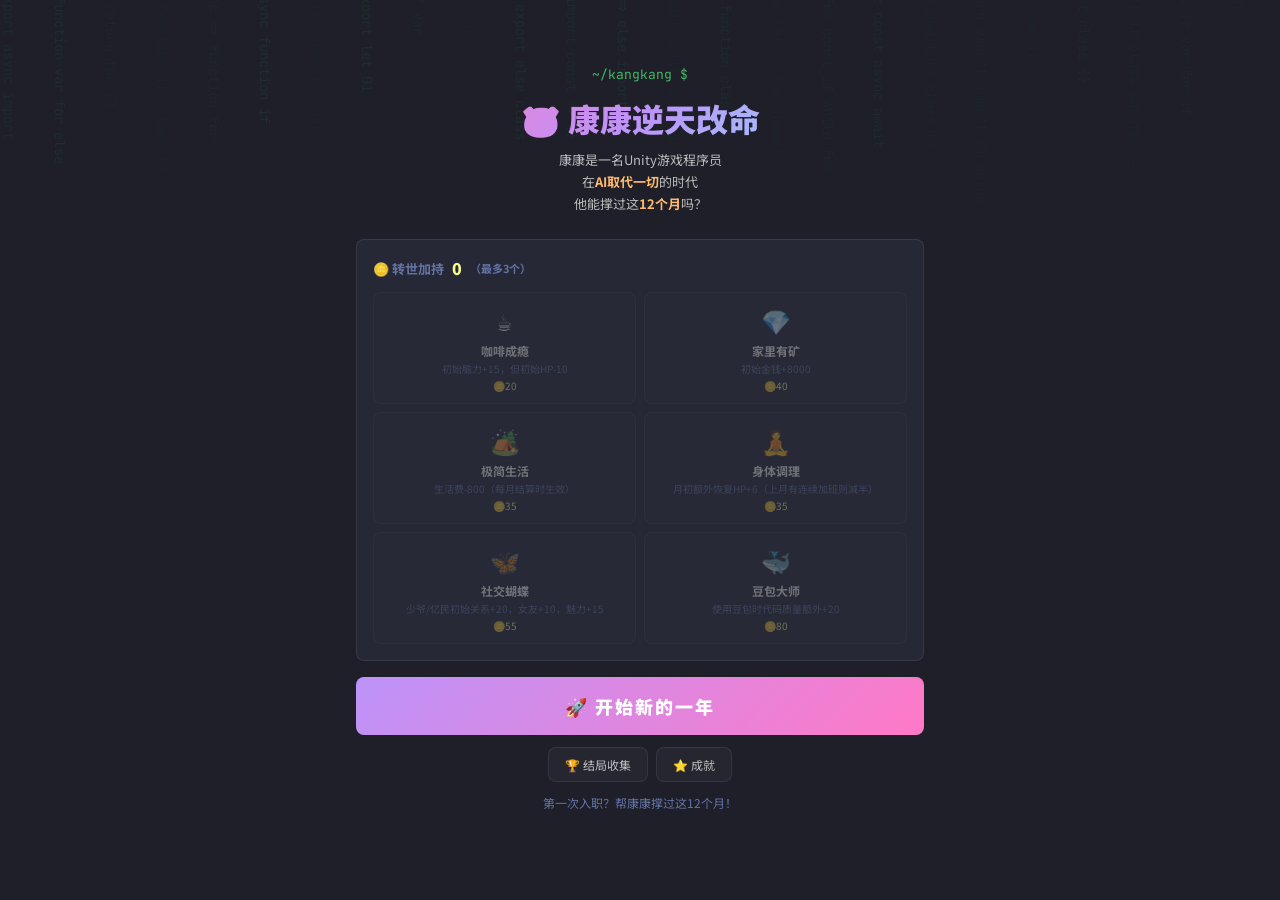
<file: index.html>
<!DOCTYPE html>
<html lang="zh-CN">
<head>
<meta charset="UTF-8">
<meta name="viewport" content="width=device-width, initial-scale=1.0, user-scalable=no">
<title>🐷 康康逆天改命 — 职场生存模拟</title>
<meta name="description" content="帮助Unity程序员康康在AI时代保住饭碗！12个月职场生存模拟 + Roguelike转世系统。">
<link href="https://fonts.googleapis.com/css2?family=JetBrains+Mono:wght@400;500;700&family=Noto+Sans+SC:wght@400;500;700;900&display=swap" rel="stylesheet">
<link rel="stylesheet" href="css/style.css">
</head>
<body>
<div class="code-rain" id="codeRain"></div>

<!-- ===== START SCREEN ===== -->
<div class="screen active" id="startScreen"><div class="container">
  <header class="logo">
    <div class="logo-terminal">~/kangkang $</div>
    <h1>🐷 康康逆天改命</h1>
    <div class="sub">康康是一名Unity游戏程序员<br>在<em>AI取代一切</em>的时代<br>他能撑过这<em>12个月</em>吗？</div>
  </header>
  <section class="buff-section">
    <h3>🪙 转世加持 <span class="coins" id="legacyCoins">0</span> <span class="buff-limit">（最多3个）</span></h3>
    <div class="buff-grid" id="buffGrid"></div>
  </section>
  <button class="start-btn" id="startBtn">🚀 开始新的一年</button>
  <div class="start-actions">

    <button class="start-sub-btn" id="endingsBtn">🏆 结局收集</button>
    <button class="start-sub-btn" id="achieveBtn">⭐ 成就</button>
  </div>
  <p class="best-record" id="bestRecord"></p>
</div></div>

<!-- ===== GAME SCREEN (IDE Layout) ===== -->
<div class="screen" id="gameScreen"><div class="ide-layout">

  <!-- Tab Bar (Month Indicator) -->
  <div class="tab-bar" id="tabBar">
    <div class="tab-item" data-month="1">1月</div>
    <div class="tab-item" data-month="2">2月</div>
    <div class="tab-item" data-month="3">3月</div>
    <div class="tab-item" data-month="4">4月</div>
    <div class="tab-item" data-month="5">5月</div>
    <div class="tab-item" data-month="6">6月</div>
    <div class="tab-item" data-month="7">7月</div>
    <div class="tab-item" data-month="8">8月</div>
    <div class="tab-item" data-month="9">9月</div>
    <div class="tab-item" data-month="10">10月</div>
    <div class="tab-item" data-month="11">11月</div>
    <div class="tab-item" data-month="12">12月</div>
  </div>

  <!-- Mobile Explorer Toggle -->
  <button class="explorer-toggle" id="toggleExplorer">📊</button>
  <div class="explorer-backdrop" id="explorerBackdrop"></div>

  <!-- Main Area: Explorer + Editor -->
  <div class="ide-main">

    <!-- Explorer (Left Sidebar) -->
    <div class="explorer" id="explorer">
      <div class="explorer-title">EXPLORER</div>

      <div class="explorer-section">
        <div class="section-header">📊 STATUS</div>
        <div class="stat-row">
          <span class="stat-icon">❤️</span>
          <span class="stat-name">HP</span>
          <div class="stat-bar-wrap"><div class="stat-bar stat-bar-hp" id="barHp"></div></div>
          <span class="stat-val" id="valHp">100</span>
        </div>
        <div class="stat-row">
          <span class="stat-icon">🧠</span>
          <span class="stat-name">Brain</span>
          <div class="stat-bar-wrap"><div class="stat-bar stat-bar-brain" id="barBrain"></div></div>
          <span class="stat-val" id="valBrain">80</span>
        </div>
        <div class="stat-row">
          <span class="stat-icon">💰</span>
          <span class="stat-name">Money</span>
          <span class="stat-val stat-val-money" id="valMoney">¥5,000</span>
        </div>
        <div class="stat-row">
          <span class="stat-icon">💼</span>
          <span class="stat-name">Salary</span>
          <span class="stat-val stat-val-money stat-val-salary" id="valSalary">¥3,200</span>
        </div>
        <div class="stat-row">
          <span class="stat-icon">🏠</span>
          <span class="stat-name">Cost</span>
          <span class="stat-val stat-val-money stat-val-cost" id="valLivingCost">-¥1,400</span>
        </div>

        <div class="stat-row">
          <span class="stat-icon">👔</span>
          <span class="stat-name">Boss</span>
          <div class="stat-bar-wrap"><div class="stat-bar stat-bar-boss" id="barBoss"></div></div>
          <span class="stat-val" id="valBoss">50</span>
        </div>
      </div>

      <div class="explorer-section">
        <div class="section-header">🤝 RELATIONS</div>
        <div class="stat-row">
          <span class="stat-icon">🧪</span>
          <span class="stat-name">少爷</span>
          <div class="stat-bar-wrap"><div class="stat-bar stat-bar-rel" id="barShaoye"></div></div>
          <span class="stat-val" id="valShaoye">50</span>
        </div>
        <div class="stat-row">
          <span class="stat-icon">💻</span>
          <span class="stat-name">亿民</span>
          <div class="stat-bar-wrap"><div class="stat-bar stat-bar-rel" id="barYimin"></div></div>
          <span class="stat-val" id="valYimin">50</span>
        </div>
        <div class="stat-row" id="gfRelRow">
          <span class="stat-icon">💕</span>
          <span class="stat-name">女友</span>
          <div class="stat-bar-wrap"><div class="stat-bar stat-bar-gf" id="barGf"></div></div>
          <span class="stat-val" id="valGf">60</span>
        </div>
      </div>

      <div class="explorer-section">
        <div class="section-header">🤖 AI MODEL</div>
        <div class="model-display" id="currentModelDisplay">🐳 豆包</div>
      </div>

      <div class="explorer-section">
        <div class="section-header">📅 STAGE</div>
        <div class="stage-display" id="stageDisplay">🌱 新手上路</div>
      </div>

      <!-- Controls section at bottom -->
      <div class="explorer-section explorer-controls">
        <div class="section-header">⚡ CONTROLS</div>
        <button class="ctrl-btn" id="switchModelBtn" title="切换模型">🤖 切换模型</button>
        <div class="speed-ctrl" id="speedCtrl">
          <button data-speed="1500">▶ 慢速</button>
          <button data-speed="800" class="active">▶▶ 正常</button>
          <button data-speed="300">▶▶▶ 快速</button>
        </div>
      </div>
    </div>

    <!-- Editor (Main Content) -->
    <div class="editor">
      <div class="editor-tab">
        <span class="editor-tab-icon">📄</span>
        <span id="editorTabName">kangkang_life.log</span>
      </div>
      <div class="month-finance" id="monthFinancePanel">
        <div class="mf-header">
          <span class="mf-title">📒 月度财务</span>
          <span class="mf-month" id="mfMonthLabel">1月进行中</span>
        </div>
        <div class="mf-grid">
          <div class="mf-item">
            <span>工资收入</span>
            <strong id="mfSalaryIncome">+¥3,200</strong>
          </div>
          <div class="mf-item">
            <span>生活费</span>
            <strong id="mfLivingCost">-¥1,400</strong>
          </div>
          <div class="mf-item">
            <span>模型支出</span>
            <strong id="mfModelCost">-¥0</strong>
          </div>
          <div class="mf-item">
            <span>月度净结余</span>
            <strong id="mfMonthIncome">+¥1,800</strong>
          </div>
          <div class="mf-item mf-item-wide">
            <span>评薪结果</span>
            <strong id="mfSalaryAdjust">待结算</strong>
          </div>
        </div>
        <div class="mf-review" id="mfReviewText">季度评薪：等待月结算</div>
      </div>
      <div class="event-stream" id="eventStream"></div>
      <div class="choice-panel" id="choicePanel">
        <div class="cp-title" id="cpTitle"></div>
        <div class="cp-desc" id="cpDesc"></div>
        <div id="cpBtns"></div>
      </div>
    </div>
  </div>

  <!-- Terminal Bar (Bottom — minimal) -->
  <div class="terminal-bar">
    <div class="terminal-title">TERMINAL</div>
  </div>

</div></div>

<!-- ===== END SCREEN ===== -->
<div class="screen" id="endScreen"><div class="end-screen">
  <div class="end-card">
    <div class="big-icon" id="endIcon">💀</div>
    <h2 id="endTitle" class="lose">康康的职场生涯结束了</h2>
    <div class="end-desc" id="endDesc"></div>
    <div class="end-grid" id="endGrid"></div>
    <div class="end-timeline" id="endTimeline" style="display:none"></div>
    <div class="legacy-earned" id="endLegacy"></div>
    <button class="restart-btn" id="restartBtn">🔄 转世重来</button>
  </div>
</div></div>

<!-- ===== OVERLAYS ===== -->



<!-- Endings Collection -->
<div class="overlay" id="endingsOverlay">
  <div class="overlay-content">
    <div class="overlay-header">
      <h2>🏆 结局收集</h2>
      <button class="overlay-close" data-close="endingsOverlay">✕</button>
    </div>
    <div class="overlay-progress" id="endingsProgress"></div>
    <div class="overlay-body" id="endingsBody"></div>
  </div>
</div>

<!-- Achievements -->
<div class="overlay" id="achieveOverlay">
  <div class="overlay-content">
    <div class="overlay-header">
      <h2>⭐ 成就</h2>
      <button class="overlay-close" data-close="achieveOverlay">✕</button>
    </div>
    <div class="overlay-progress" id="achieveProgress"></div>
    <div class="overlay-body" id="achieveBody"></div>
  </div>
</div>



<!-- Model Switch -->
<div class="overlay" id="modelSwitchOverlay">
  <div class="overlay-content">
    <div class="overlay-header">
      <h2>🤖 切换 AI 模型</h2>
      <button class="overlay-close" data-close="modelSwitchOverlay">✕</button>
    </div>
    <div class="overlay-body">
      <div class="model-list" id="modelList"></div>
    </div>
  </div>
</div>


<!-- Achievement Toast -->
<div class="achievement-toast" id="achieveToast">
  <div class="at-icon">🏆</div>
  <div class="at-info">
    <div class="at-title">成就解锁！</div>
    <div class="at-name" id="achieveName"></div>
    <div class="at-reward" id="achieveReward"></div>
  </div>
</div>

<script type="module" src="js/app.js"></script>
</body>
</html>
</file>
<file: css/style.css>
/* ===== RESET & VARIABLES ===== */
*{margin:0;padding:0;box-sizing:border-box}
:root{
  /* Dracula Theme */
  --bg:#282a36;
  --bg-darker:#1e1f29;
  --bg-lighter:#343746;
  --bg-sidebar:#21222c;
  --card:rgba(40,42,54,.95);
  --border:rgba(255,255,255,.08);
  --border-active:rgba(139,233,253,.3);
  /* Dracula colors */
  --pink:#ff79c6;
  --purple:#bd93f9;
  --blue:#8be9fd;
  --green:#50fa7b;
  --yellow:#f1fa8c;
  --red:#ff5555;
  --orange:#ffb86c;
  --cyan:#8be9fd;
  --comment:#6272a4;
  /* Text */
  --text:#f8f8f2;
  --text2:#bbb;
  --text3:#6272a4;
  /* Sizing */
  --radius:4px;
  --radius-lg:8px;
  --tab-height:36px;
  --terminal-height:30px;
  --explorer-width:210px;
}

body{
  font-family:'Noto Sans SC','JetBrains Mono',monospace,sans-serif;
  background:var(--bg-darker);
  color:var(--text);
  min-height:100vh;
  overflow-x:hidden;
}

/* ===== CODE RAIN BACKGROUND ===== */
.code-rain{
  position:fixed;inset:0;z-index:0;pointer-events:none;overflow:hidden;opacity:.06;
  font-family:'JetBrains Mono',monospace;font-size:14px;color:var(--green);
}
.rain-col{
  position:absolute;top:-100%;animation:rainFall var(--dur) linear infinite;
  writing-mode:vertical-rl;text-orientation:mixed;opacity:var(--op);
}
@keyframes rainFall{0%{top:-100%}100%{top:100%}}

/* ===== SCREEN MANAGEMENT ===== */
.screen{display:none;position:relative;z-index:1;min-height:100vh}
.screen.active{display:block}
.container{max-width:600px;margin:0 auto;padding:16px}

/* ===== START SCREEN ===== */
.logo{text-align:center;padding:50px 0 24px}
.logo-terminal{
  font-family:'JetBrains Mono',monospace;font-size:13px;color:var(--green);
  margin-bottom:12px;opacity:.7;
}
.logo h1{
  font-size:32px;font-weight:900;
  background:linear-gradient(135deg,var(--pink),var(--purple),var(--cyan));
  -webkit-background-clip:text;-webkit-text-fill-color:transparent;background-clip:text;
  margin-bottom:8px;
}
.logo .sub{color:var(--text2);font-size:13px;line-height:1.7}
.logo .sub em{color:var(--orange);font-style:normal;font-weight:700}

.buff-section{
  background:var(--card);border:1px solid var(--border);
  border-radius:var(--radius-lg);padding:16px;margin-bottom:16px;
}
.buff-section h3{
  font-size:13px;color:var(--text3);margin-bottom:12px;
  display:flex;align-items:center;gap:8px;
}
.buff-section .coins{color:var(--yellow);font-weight:900;font-size:16px}
.buff-section .buff-limit{font-size:11px;color:var(--comment)}
.buff-grid{display:grid;grid-template-columns:1fr 1fr;gap:8px}
.buff-card{
  padding:10px;border:1px solid var(--border);border-radius:var(--radius-lg);
  cursor:pointer;transition:all .25s;background:rgba(255,255,255,.02);text-align:center;
}
.buff-card:hover{border-color:rgba(255,255,255,.15);background:rgba(255,255,255,.04)}
.buff-card.active{border-color:var(--purple);box-shadow:0 0 12px rgba(189,147,249,.2)}
.buff-card.locked{opacity:.35;cursor:not-allowed}
.buff-card .bf-icon{font-size:24px}
.buff-card .bf-name{font-size:12px;font-weight:700;margin:4px 0 2px}
.buff-card .bf-desc{font-size:10px;color:var(--text3)}
.buff-card .bf-cost{font-size:10px;color:var(--yellow);margin-top:2px}

.start-btn{
  display:block;width:100%;padding:16px;border:none;
  border-radius:var(--radius-lg);
  background:linear-gradient(135deg,var(--purple),var(--pink));
  color:#fff;font-family:inherit;font-size:18px;font-weight:900;
  cursor:pointer;transition:all .3s;letter-spacing:2px;margin-top:16px;
}
.start-btn:hover{transform:translateY(-2px);box-shadow:0 8px 30px rgba(189,147,249,.4)}
.best-record{text-align:center;margin-top:12px;font-size:12px;color:var(--text3)}

/* ===== IDE LAYOUT ===== */
.ide-layout{
  display:flex;flex-direction:column;height:100vh;
  background:var(--bg);overflow:hidden;
}

/* Tab Bar */
.tab-bar{
  display:flex;height:var(--tab-height);background:var(--bg-darker);
  border-bottom:1px solid var(--border);overflow-x:auto;flex-shrink:0;
}
.tab-bar::-webkit-scrollbar{height:0}
.tab-item{
  padding:0 14px;height:100%;display:flex;align-items:center;
  font-size:12px;font-family:'JetBrains Mono',monospace;
  color:var(--text3);cursor:default;white-space:nowrap;
  border-right:1px solid var(--border);transition:all .2s;
  position:relative;flex-shrink:0;
}
.tab-item.active{
  background:var(--bg);color:var(--text);
}
/* Active tab animated underline */
.tab-item.active::after{
  content:'';position:absolute;bottom:0;left:0;right:0;height:2px;
  background:linear-gradient(90deg,var(--purple),var(--pink));
  animation:tabGlow 2s ease-in-out infinite alternate;
}
@keyframes tabGlow{
  0%{opacity:.6;box-shadow:none}
  100%{opacity:1;box-shadow:0 0 8px rgba(189,147,249,.5)}
}
.tab-item.completed{color:var(--green)}
.tab-item.completed::after{content:' ✓';color:var(--green);font-size:10px;position:static}

/* Main Area */
.ide-main{
  display:flex;flex:1;overflow:hidden;
}

/* Explorer Sidebar */
.explorer{
  width:var(--explorer-width);background:var(--bg-sidebar);
  border-right:1px solid var(--border);overflow-y:auto;flex-shrink:0;
  padding-bottom:12px;
  display:flex;flex-direction:column;
}
.explorer::-webkit-scrollbar{width:3px}
.explorer::-webkit-scrollbar-thumb{background:var(--comment);border-radius:2px}
.explorer-title{
  font-size:11px;font-weight:700;color:var(--text3);
  padding:8px 12px;text-transform:uppercase;letter-spacing:1px;
  flex-shrink:0;
}
.explorer-section{padding:0 8px;margin-bottom:8px;flex-shrink:0}
.section-header{
  font-size:10px;color:var(--text3);padding:4px;
  font-weight:700;text-transform:uppercase;letter-spacing:.5px;
  margin-bottom:4px;
}

/* Explorer Controls — pinned to bottom */
.explorer-controls{
  margin-top:auto;
  padding:8px;
  border-top:1px solid var(--border);
}
.ctrl-btn{
  display:block;width:100%;padding:6px 8px;margin-bottom:6px;
  border:1px solid var(--border);border-radius:var(--radius);
  background:rgba(255,255,255,.03);color:var(--text2);
  font-family:'Noto Sans SC','JetBrains Mono',monospace;
  font-size:11px;cursor:pointer;transition:all .2s;text-align:left;
}
.ctrl-btn:hover{
  border-color:var(--purple);color:var(--text);
  background:rgba(189,147,249,.08);
}
.ctrl-btn:active{
  transform:translateY(1px);
}
.ctrl-btn:disabled{
  opacity:.45;
  cursor:not-allowed;
  border-color:var(--border);
  color:var(--text3);
  background:rgba(255,255,255,.015);
}
.ctrl-btn:disabled:hover{
  border-color:var(--border);
  color:var(--text3);
  background:rgba(255,255,255,.015);
}
.explorer-controls .speed-ctrl{
  display:flex;flex-direction:column;gap:3px;
}
.explorer-controls .speed-ctrl button{
  width:100%;text-align:left;
}

.stat-row{
  display:flex;align-items:center;gap:4px;padding:3px 4px;
  border-radius:var(--radius);font-size:12px;
  transition:background .2s;
}
.stat-row:hover{background:rgba(255,255,255,.04)}
.stat-icon{font-size:12px;width:16px;text-align:center;flex-shrink:0}
.stat-name{
  font-family:'JetBrains Mono',monospace;font-size:11px;
  color:var(--text2);width:40px;flex-shrink:0;
}
.stat-bar-wrap{
  flex:1;height:6px;background:rgba(255,255,255,.06);
  border-radius:3px;overflow:hidden;min-width:30px;
  position:relative;
}
.stat-bar{
  height:100%;border-radius:3px;transition:width .5s ease;
  position:relative;
}

/* Gradient stat bars */
.stat-bar-hp{background:linear-gradient(90deg,#ff2222,var(--red));width:100%}
.stat-bar-brain{background:linear-gradient(90deg,#4ac8e8,var(--cyan));width:80%}
.stat-bar-boss{background:linear-gradient(90deg,#e89030,var(--orange));width:50%}
.stat-bar-rel{background:linear-gradient(90deg,#9060e0,var(--purple));width:50%}
.stat-bar-gf{background:linear-gradient(90deg,#ff5090,var(--pink));width:60%}

/* Danger pulse animation for low stats */
.stat-bar.stat-danger{
  animation:dangerPulse 1.2s ease-in-out infinite;
}
@keyframes dangerPulse{
  0%,100%{opacity:1;filter:brightness(1)}
  50%{opacity:.5;filter:brightness(1.5)}
}

.stat-val{
  font-family:'JetBrains Mono',monospace;font-size:11px;
  font-weight:700;width:28px;text-align:right;flex-shrink:0;
  transition:color .3s;
}
.stat-val.stat-danger{color:var(--red) !important}
.stat-val-money{color:var(--green);width:auto;flex:1;text-align:right}
.stat-val-money.money-positive{color:var(--green)}
.stat-val-money.money-negative{color:var(--red)}
.stat-val-salary{color:var(--cyan)}
.stat-val-cost{color:var(--orange)}

.model-display{
  padding:4px 8px;font-size:12px;color:var(--cyan);
  background:rgba(139,233,253,.06);border-radius:var(--radius);
}
.stage-display{
  padding:4px 8px;font-size:11px;color:var(--text2);
}

/* Editor */
.editor{
  flex:1;display:flex;flex-direction:column;overflow:hidden;
  background:var(--bg);
}
.editor-tab{
  display:flex;align-items:center;gap:6px;
  padding:6px 14px;font-size:12px;color:var(--text2);
  background:var(--bg-darker);border-bottom:1px solid var(--border);
  font-family:'JetBrains Mono',monospace;flex-shrink:0;
}
.editor-tab-icon{font-size:14px}

/* Month Finance Summary */
.month-finance{
  padding:10px 14px 12px;
  border-bottom:1px solid var(--border);
  background:linear-gradient(180deg,rgba(139,233,253,.07),rgba(40,42,54,.24));
  flex-shrink:0;
}
.mf-header{
  display:flex;align-items:center;justify-content:space-between;
  gap:8px;margin-bottom:8px;
}
.mf-title{
  font-size:11px;font-weight:700;color:var(--text2);
  text-transform:uppercase;letter-spacing:.5px;
}
.mf-month{
  font-family:'JetBrains Mono',monospace;font-size:11px;
  color:var(--cyan);
}
.mf-grid{
  display:grid;grid-template-columns:repeat(2,minmax(0,1fr));gap:6px;
}
.mf-item{
  padding:6px 8px;border:1px solid var(--border);border-radius:var(--radius);
  background:rgba(255,255,255,.02);display:flex;flex-direction:column;gap:2px;
}
.mf-item span{
  font-size:10px;color:var(--text3);
}
.mf-item strong{
  font-family:'JetBrains Mono',monospace;font-size:12px;
  font-weight:700;color:var(--text);
}
.mf-item strong.money-positive{color:var(--green)}
.mf-item strong.money-negative{color:var(--red)}
.mf-item strong.money-warn{color:var(--orange)}
.mf-item-wide{grid-column:1 / -1}
.mf-review{
  margin-top:8px;padding:6px 8px;
  border:1px solid rgba(139,233,253,.2);border-radius:var(--radius);
  font-size:11px;line-height:1.5;color:var(--text2);
  background:rgba(139,233,253,.06);
}
.mf-review.review-good{
  border-color:rgba(80,250,123,.3);
  background:rgba(80,250,123,.08);
  color:var(--green);
}
.mf-review.review-bad{
  border-color:rgba(255,85,85,.36);
  background:rgba(255,85,85,.08);
  color:var(--red);
}
.mf-review.review-neutral{
  border-color:rgba(241,250,140,.28);
  background:rgba(241,250,140,.07);
  color:var(--yellow);
}

/* Event Stream */
.event-stream{
  flex:1;overflow-y:auto;padding:12px 16px;
  font-family:'JetBrains Mono','Noto Sans SC',monospace;
  font-size:13px;line-height:1.6;
}
.event-stream::-webkit-scrollbar{width:4px}
.event-stream::-webkit-scrollbar-thumb{background:var(--comment);border-radius:2px}

.ev-line{
  padding:3px 0;color:var(--text2);animation:evIn .3s ease-out;
  display:flex;gap:8px;
}
.ev-line .ev-prefix{
  color:var(--comment);font-size:12px;flex-shrink:0;user-select:none;
}
.ev-line.good{color:var(--green)}
.ev-line.good .ev-prefix{color:var(--green)}
.ev-line.bad{color:var(--red)}
.ev-line.bad .ev-prefix{color:var(--red)}
.ev-line.special{color:var(--purple);font-weight:500}
.ev-line.special .ev-prefix{color:var(--purple)}
.ev-line.money{color:var(--yellow)}
.ev-line.money .ev-prefix{color:var(--yellow)}
.ev-line.money-good{color:#ff4444}
.ev-line.money-good .ev-prefix{color:#ff4444}
.ev-line.choice-made{color:var(--cyan)}
.ev-line.choice-made .ev-prefix{color:var(--cyan)}
.ev-line.neutral{color:var(--text2)}

/* Month divider in event stream */
.ev-line.ev-divider{
  border-top:1px solid rgba(189,147,249,.15);
  margin-top:8px;padding-top:10px;
}
.ev-line.ev-divider .ev-prefix{
  background:linear-gradient(90deg,var(--purple),var(--pink));
  -webkit-background-clip:text;-webkit-text-fill-color:transparent;background-clip:text;
  font-weight:700;
}
@keyframes evIn{0%{opacity:0;transform:translateY(4px)}100%{opacity:1;transform:translateY(0)}}

/* Choice Panel — glassmorphism */
.choice-panel{
  background:rgba(52,55,70,.85);
  backdrop-filter:blur(12px);-webkit-backdrop-filter:blur(12px);
  border-top:1px solid rgba(189,147,249,.2);
  padding:16px;display:none;animation:panelIn .3s ease-out;flex-shrink:0;
  box-shadow:0 -4px 20px rgba(0,0,0,.3);
}
.choice-panel.show{display:block}
@keyframes panelIn{0%{opacity:0;transform:translateY(8px)}100%{opacity:1;transform:translateY(0)}}
.cp-title{font-size:14px;font-weight:700;margin-bottom:4px;color:var(--purple)}
.cp-desc{font-size:12px;color:var(--text3);margin-bottom:12px}
.cp-btn{
  display:block;width:100%;padding:10px 14px;margin-bottom:6px;
  border:1px solid rgba(189,147,249,.15);border-radius:var(--radius-lg);
  background:rgba(255,255,255,.03);color:var(--text);
  font-family:inherit;font-size:13px;cursor:pointer;
  transition:all .25s;text-align:left;
  position:relative;overflow:hidden;
}
.cp-btn:last-child{margin-bottom:0}
.cp-btn:hover{
  border-color:var(--purple);
  background:rgba(189,147,249,.1);
  transform:translateX(6px);
  box-shadow:0 0 16px rgba(189,147,249,.15);
}
.cp-btn:active{transform:scale(.98)}
.cp-btn.locked{opacity:.35;cursor:not-allowed}
.cp-btn .cpb-hint{font-size:10px;color:var(--text3);margin-top:2px}
.cp-btn .cpb-lock{font-size:10px;color:var(--orange);margin-top:2px}

/* Terminal Bar — minimal */
.terminal-bar{
  height:var(--terminal-height);background:var(--bg-darker);
  border-top:1px solid var(--border);display:flex;align-items:center;
  padding:0 12px;gap:12px;flex-shrink:0;
}
.terminal-title{
  font-size:11px;font-weight:700;color:var(--text3);
  text-transform:uppercase;letter-spacing:1px;
}
.speed-ctrl{display:flex;gap:4px}
.speed-ctrl button{
  padding:4px 10px;border:1px solid var(--border);border-radius:var(--radius);
  background:transparent;color:var(--text3);font-family:'JetBrains Mono',monospace;
  font-size:11px;cursor:pointer;transition:all .2s;
}
.speed-ctrl button.active{border-color:var(--green);color:var(--green);background:rgba(80,250,123,.08)}
.speed-ctrl button:hover{border-color:rgba(255,255,255,.2)}

/* Stat change animations */
@keyframes statUp{0%{transform:scale(1)}50%{transform:scale(1.3);color:var(--green)}100%{transform:scale(1)}}
@keyframes statDown{0%{transform:scale(1)}50%{transform:scale(1.3);color:var(--red)}100%{transform:scale(1)}}
.stat-change-up{animation:statUp .5s ease-out}
.stat-change-down{animation:statDown .5s ease-out}

/* ===== END SCREEN ===== */
.end-screen{display:flex;align-items:center;justify-content:center;min-height:100vh;padding:16px;background:var(--bg-darker)}
.end-card{
  text-align:center;background:var(--card);border:1px solid var(--border);
  border-radius:12px;padding:36px 28px;max-width:440px;width:100%;
  box-shadow:0 20px 60px rgba(0,0,0,.6);animation:popIn .6s cubic-bezier(.175,.885,.32,1.275);
}
@keyframes popIn{0%{opacity:0;transform:scale(.7)}100%{opacity:1;transform:scale(1)}}
.end-card .big-icon{font-size:72px;margin-bottom:12px}
.end-card h2{font-size:24px;font-weight:900;margin-bottom:8px}
.end-card h2.win{background:linear-gradient(135deg,var(--yellow),var(--orange));-webkit-background-clip:text;-webkit-text-fill-color:transparent;background-clip:text}
.end-card h2.lose{color:var(--red)}
.end-card .end-desc{font-size:13px;color:var(--text2);margin-bottom:16px;line-height:1.6}
.end-card .end-grid{display:grid;grid-template-columns:1fr 1fr;gap:8px;margin-bottom:16px}
.end-card .eg-item{background:rgba(255,255,255,.04);border-radius:var(--radius-lg);padding:8px}
.end-card .eg-item .eg-l{font-size:10px;color:var(--text3)}
.end-card .eg-item .eg-v{font-size:16px;font-weight:900;font-family:'JetBrains Mono',monospace}
.end-card .legacy-earned{font-size:14px;color:var(--yellow);font-weight:700;margin-bottom:16px}
.end-card .restart-btn{
  width:100%;padding:14px;border:none;border-radius:var(--radius-lg);
  background:linear-gradient(135deg,var(--purple),var(--pink));
  color:#fff;font-family:inherit;font-size:16px;font-weight:700;
  cursor:pointer;transition:all .3s;
}
.end-card .restart-btn:hover{transform:translateY(-2px);box-shadow:0 8px 24px rgba(189,147,249,.4)}

/* Timeline */
.end-timeline{text-align:left;margin:16px 0;padding:16px;background:rgba(255,255,255,.03);border-radius:var(--radius-lg);border:1px solid var(--border)}
.tl-title{font-size:13px;font-weight:700;margin-bottom:12px;color:var(--text2)}
.tl-item{padding:6px 0 6px 20px;position:relative;font-size:12px;color:var(--text2);line-height:1.5;border-left:2px solid var(--border)}
.tl-item:last-child{border-left-color:transparent}
.tl-item::before{content:'';position:absolute;left:-5px;top:10px;width:8px;height:8px;border-radius:50%;background:var(--purple);border:2px solid var(--bg-darker)}
.tl-item .tl-month{color:var(--cyan);font-weight:700;margin-right:4px;font-family:'JetBrains Mono',monospace}

/* Achievement Toast */
.achievement-toast{
  position:fixed;top:20px;right:-300px;display:flex;align-items:center;
  gap:12px;padding:12px 20px;background:rgba(33,34,44,.95);border:1px solid var(--purple);
  border-radius:var(--radius-lg);box-shadow:0 8px 30px rgba(189,147,249,.2);
  transition:right .5s cubic-bezier(.175,.885,.32,1.275);z-index:100;
  backdrop-filter:blur(8px);-webkit-backdrop-filter:blur(8px);
}
.achievement-toast.show{right:20px}
.at-icon{font-size:28px}
.at-info .at-title{font-size:11px;color:var(--purple);font-weight:700}
.at-info .at-name{font-size:14px;font-weight:500;color:var(--text)}

/* ===== RESPONSIVE — Desktop ===== */
@media(max-width:768px){
  :root{--explorer-width:170px}
  .tab-item{padding:0 10px;font-size:11px}
  .stat-name{width:32px;font-size:10px}
  .stat-val{font-size:10px;width:24px}
}

/* ===== RESPONSIVE — Mobile ===== */
/* Explorer toggle (hidden on desktop) */
.explorer-toggle{display:none}
.explorer-backdrop{display:none}

@media(max-width:600px){
  .container{padding:10px}
  .logo h1{font-size:24px}

  .month-finance{padding:8px 10px 10px}
  .mf-title,.mf-month{font-size:10px}
  .mf-grid{grid-template-columns:1fr}
  .mf-item strong{font-size:11px}
  .mf-item-wide{grid-column:auto}

  /* Explorer → slide-out drawer */
  .explorer-toggle{
    display:flex;align-items:center;justify-content:center;
    position:fixed;top:calc(var(--tab-height) + 8px);left:8px;
    z-index:50;width:40px;height:40px;
    border:1px solid var(--border);border-radius:var(--radius-lg);
    background:rgba(33,34,44,.9);color:var(--text);
    font-size:16px;cursor:pointer;
    backdrop-filter:blur(8px);-webkit-backdrop-filter:blur(8px);
    box-shadow:0 2px 12px rgba(0,0,0,.4);
    transition:all .2s;
  }
  .explorer-toggle:hover{border-color:var(--purple);background:rgba(189,147,249,.15)}
  .explorer-backdrop{
    display:none;position:fixed;inset:0;z-index:90;
    background:rgba(0,0,0,.5);backdrop-filter:blur(2px);
    transition:opacity .3s;
  }
  .explorer-backdrop.show{display:block}

  .explorer{
    position:fixed;top:0;left:-85vw;width:85vw;height:100vh;
    z-index:100;overflow-y:auto;
    transition:left .3s cubic-bezier(.4,0,.2,1);
    border-right:1px solid var(--border);
    box-shadow:4px 0 24px rgba(0,0,0,.6);
  }
  .explorer.open{left:0}

  /* Tab bar scroll fade */
  .tab-bar{
    position:relative;
    -webkit-mask-image:linear-gradient(90deg,#000 80%,transparent 100%);
    mask-image:linear-gradient(90deg,#000 80%,transparent 100%);
  }
  .tab-item{padding:0 8px;font-size:10px}

  /* Editor fills remaining space */
  .editor{min-height:280px}
  .event-stream{min-height:200px;max-height:60vh;font-size:12px;transition:padding-bottom .3s ease}
  .ev-line .ev-prefix{font-size:10px}

  /* Choice panel → bottom sheet */
  .choice-panel{
    position:fixed;bottom:0;left:0;right:0;
    z-index:90;max-height:70vh;
    border-radius:16px 16px 0 0;
    box-shadow:0 -8px 30px rgba(0,0,0,.5);
    overflow-y:auto;
  }
  .cp-btn{min-height:48px;font-size:13px;padding:12px 14px}

  /* Terminal compact */
  .terminal-bar{gap:6px;padding:0 8px}

  /* Start screen */
  .start-btn{position:sticky;bottom:10px;box-shadow:0 -4px 20px rgba(0,0,0,.6)}
  .end-card{padding:28px 20px}
  .achievement-toast.show{right:10px;left:10px}
}
@supports(padding:env(safe-area-inset-bottom)){
  .terminal-bar{padding-bottom:env(safe-area-inset-bottom)}
  .choice-panel{padding-bottom:calc(16px + env(safe-area-inset-bottom))}
}

/* ===== START SCREEN SUB BUTTONS ===== */
.start-actions{
  display:flex;gap:8px;margin-top:12px;justify-content:center;
}
.start-sub-btn{
  padding:8px 16px;border:1px solid var(--border);border-radius:var(--radius-lg);
  background:rgba(255,255,255,.03);color:var(--text2);font-family:inherit;font-size:12px;
  cursor:pointer;transition:all .25s;
}
.start-sub-btn:hover{
  border-color:var(--purple);color:var(--text);background:rgba(189,147,249,.08);
  transform:translateY(-1px);
}


/* ===== OVERLAY SYSTEM ===== */
.overlay{
  position:fixed;inset:0;z-index:200;display:none;
  align-items:center;justify-content:center;
  background:rgba(0,0,0,.7);backdrop-filter:blur(4px);
  animation:overlayIn .25s ease-out;
}
.overlay.show{display:flex}
@keyframes overlayIn{0%{opacity:0}100%{opacity:1}}

.overlay-content{
  width:min(520px,92vw);max-height:85vh;display:flex;flex-direction:column;
  background:var(--bg);border:1px solid var(--border);
  border-radius:var(--radius-lg);box-shadow:0 20px 60px rgba(0,0,0,.8);
  overflow:hidden;animation:overlayContentIn .3s cubic-bezier(.175,.885,.32,1.275);
}
@keyframes overlayContentIn{0%{opacity:0;transform:scale(.9) translateY(20px)}100%{opacity:1;transform:scale(1) translateY(0)}}

.overlay-header{
  display:flex;align-items:center;justify-content:space-between;
  padding:14px 18px;background:var(--bg-darker);
  border-bottom:1px solid var(--border);flex-shrink:0;
}
.overlay-header h2{font-size:16px;font-weight:700}
.overlay-close{
  width:28px;height:28px;border:1px solid var(--border);border-radius:var(--radius);
  background:transparent;color:var(--text3);font-size:14px;cursor:pointer;
  display:flex;align-items:center;justify-content:center;transition:all .2s;
}
.overlay-close:hover{border-color:var(--red);color:var(--red);background:rgba(255,85,85,.1)}

.overlay-tabs{
  display:flex;gap:2px;padding:8px 14px;background:var(--bg-darker);
  border-bottom:1px solid var(--border);flex-shrink:0;overflow-x:auto;
}
.overlay-tabs::-webkit-scrollbar{height:0}
.overlay-tab{
  padding:5px 12px;border-radius:var(--radius);font-size:11px;
  color:var(--text3);cursor:pointer;white-space:nowrap;transition:all .2s;
  border:1px solid transparent;font-family:'JetBrains Mono',monospace;
}
.overlay-tab:hover{color:var(--text);background:rgba(255,255,255,.04)}
.overlay-tab.active{
  color:var(--purple);border-color:var(--purple);
  background:rgba(189,147,249,.08);
}

.overlay-progress{
  padding:10px 18px;font-size:12px;color:var(--text3);flex-shrink:0;
  border-bottom:1px solid var(--border);display:flex;align-items:center;gap:10px;
}
.progress-bar{
  flex:1;height:6px;background:rgba(255,255,255,.06);border-radius:3px;overflow:hidden;
}
.progress-fill{height:100%;border-radius:3px;background:linear-gradient(90deg,var(--purple),var(--pink));transition:width .5s ease}

.overlay-body{
  flex:1;overflow-y:auto;padding:12px 14px;
}
.overlay-body::-webkit-scrollbar{width:4px}
.overlay-body::-webkit-scrollbar-thumb{background:var(--comment);border-radius:2px}

/* ===== Collection Cards ===== */
.collection-section-title{
  font-size:12px;font-weight:700;color:var(--text3);
  padding:8px 4px 6px;text-transform:uppercase;letter-spacing:.5px;
  border-bottom:1px solid var(--border);margin-bottom:8px;
}

.collection-card{
  padding:10px 12px;margin-bottom:6px;border:1px solid var(--border);
  border-radius:var(--radius);background:rgba(255,255,255,.02);
  transition:all .2s;
}
.collection-card:hover{border-color:rgba(255,255,255,.1);background:rgba(255,255,255,.04)}
.collection-card.locked{opacity:.45}

.cc-header{display:flex;align-items:center;gap:8px;margin-bottom:4px}
.cc-icon{font-size:18px}
.cc-name{font-size:13px;font-weight:700;flex:1}
.cc-badge{
  font-size:10px;padding:2px 8px;border-radius:10px;
  font-family:'JetBrains Mono',monospace;
}
.cc-badge.unlocked{color:var(--green);border:1px solid rgba(80,250,123,.3);background:rgba(80,250,123,.08)}
.cc-badge.locked{color:var(--text3);border:1px solid var(--border)}

.cc-desc{font-size:11px;color:var(--text2);line-height:1.5}
.cc-meta{font-size:10px;color:var(--text3);margin-top:4px;font-family:'JetBrains Mono',monospace}
.cc-reward{font-size:10px;color:var(--yellow);margin-top:2px}





/* ===== MODEL SWITCH ===== */
.model-list{display:flex;flex-direction:column;gap:6px}
.model-item{
  display:flex;align-items:center;gap:10px;padding:10px 12px;
  border:1px solid var(--border);border-radius:var(--radius-lg);
  background:rgba(255,255,255,.02);cursor:pointer;transition:all .25s;
}
.model-item:hover{border-color:rgba(255,255,255,.15);background:rgba(255,255,255,.04)}
.model-item.active{border-color:var(--cyan);box-shadow:0 0 12px rgba(139,233,253,.15)}
.model-item .mi-icon{font-size:24px;flex-shrink:0}
.model-item .mi-info{flex:1;min-width:0}
.model-item .mi-name{font-size:13px;font-weight:700}
.model-item .mi-stats{font-size:10px;color:var(--text3);font-family:'JetBrains Mono',monospace;margin-top:2px}
.model-item .mi-badge{
  font-size:10px;padding:3px 8px;border-radius:10px;flex-shrink:0;
  font-family:'JetBrains Mono',monospace;
}
.model-item .mi-badge.current{color:var(--cyan);border:1px solid rgba(139,233,253,.3);background:rgba(139,233,253,.08)}
.model-item.locked{opacity:.35;cursor:not-allowed}


/* ===== RESPONSIVE OVERLAY ===== */
@media(max-width:600px){
  .overlay-content{width:100vw;max-height:100vh;border-radius:0}
  .overlay-tabs{padding:6px 10px}
  .overlay-tab{font-size:10px;padding:4px 8px}
  .start-actions{flex-wrap:wrap}
}
</file>
